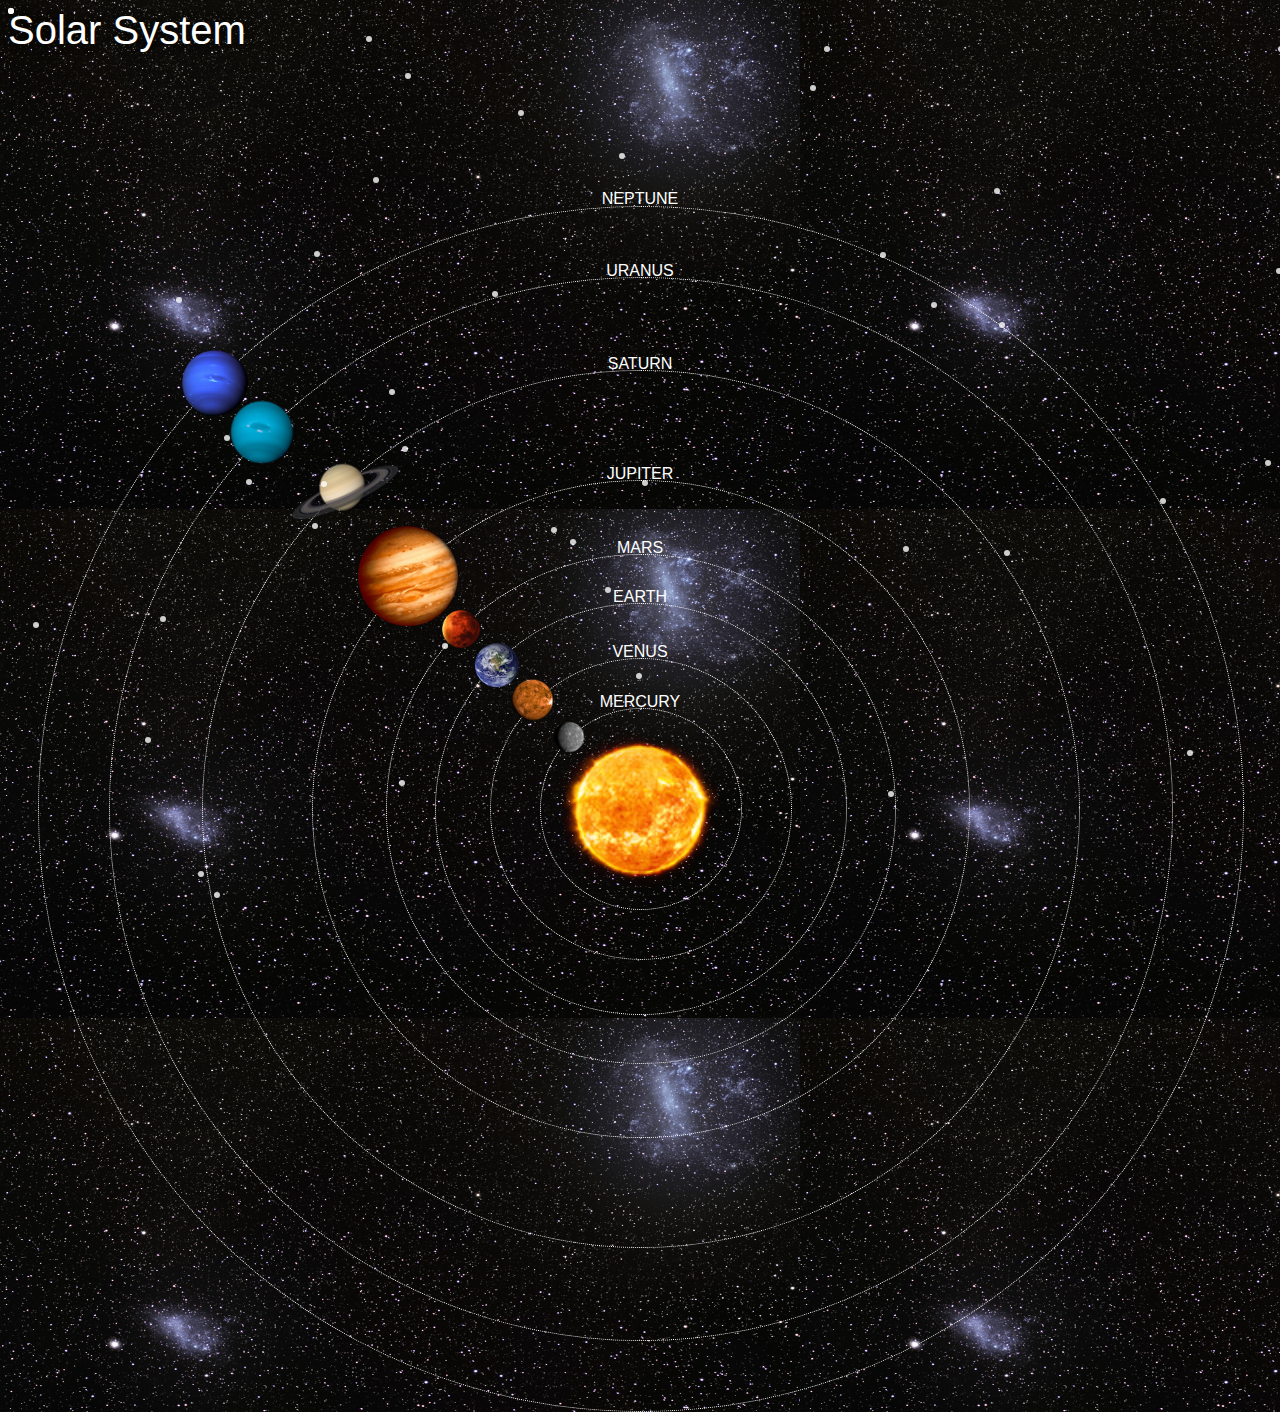
<file: index.html>
<!DOCTYPLE HTML>
<html>
 <head>
 <title>Solar System</title>
 <link rel="stylesheet" href="style.css"/>

     <script>
      document.addEventListener('DOMContentLoaded', function() {
      const container = document.getElementById('container');
      const numSparkles = 40; 
      for (let i = 0; i < numSparkles; i++) {
        const sparkle = document.createElement('div');
        sparkle.className = 'sparkle';
        sparkle.style.setProperty('--random-x', Math.random());
        sparkle.style.setProperty('--random-y', Math.random());
        container.appendChild(sparkle);}});
     </script>
     
 </head>
   
    <body>
    <div id="container">
        <div class="sparkle"></div>
        <div class="sparkle"></div>
        <div class="sparkle"></div>

    <h1>Solar System</h1>

     <a href="sun.html">
        <img src="images/sun.png" id="sun"/>
     </a>

    <div id="neptune-orbit">
     <a href="neptune.html">
        <img src="images/neptune.png" id="neptune"/>
     </a>
    </div>
    <div id="neptune-label" class="label-box">
        <a href="neptune.html">NEPTUNE</a>
      </div>


    <div id="uranus-orbit">
     <a href="uranus.html">
        <img src="images/uranus.png" id="uranus"/>
     </a>
    </div>
    <div id="uranus-label" class="label-box">
        <a href="uranus.html">URANUS</a>
      </div>


      <div id="saturn-orbit">
        <a href="saturn.html">
          <img src="images/saturn.png" id="saturn" />
        </a>
      </div>

      <div id="saturn-label" class="label-box">
        <a href="saturn.html">SATURN</a>
      </div>

      <div id="jupiter-orbit">
        <a href="jupiter.html">
          <img src="images/jupiter.png" id="jupiter" />
        </a>
      </div>

      <div id="jupiter-label" class="label-box">
        <a href="jupiter.html">JUPITER</a>
      </div>

      <div id="mars-orbit">
        <a href="mars.html">
          <img src="images/mars.png" id="mars" />
        </a>
      </div>

      <div id="mars-label" class="label-box">
        <a href="mars.html">MARS</a>
      </div>

      <div id="earth-orbit">
        <a href="earth.html">
          <img src="images/earth.png" id="earth" />
        </a>
      </div>

      <div id="earth-label" class="label-box">
        <a href="earth.html">EARTH</a>
      </div>

      <div id="venus-orbit">
        <a href="venus.html">
          <img src="images/venus.png" id="venus" />
        </a>
      </div>

      <div id="venus-label" class="label-box">
        <a href="venus.html">VENUS</a>
      </div>

      <div id="mercury-orbit">
        <a href="mercury.html">
          <img src="images/mercury.png" id="mercury" />
        </a>
      </div>

      <div id="mercury-label" class="label-box">
        <a href="mercury.html">MERCURY</a>
      </div>




      </div>
    </body>
</html>
</file>
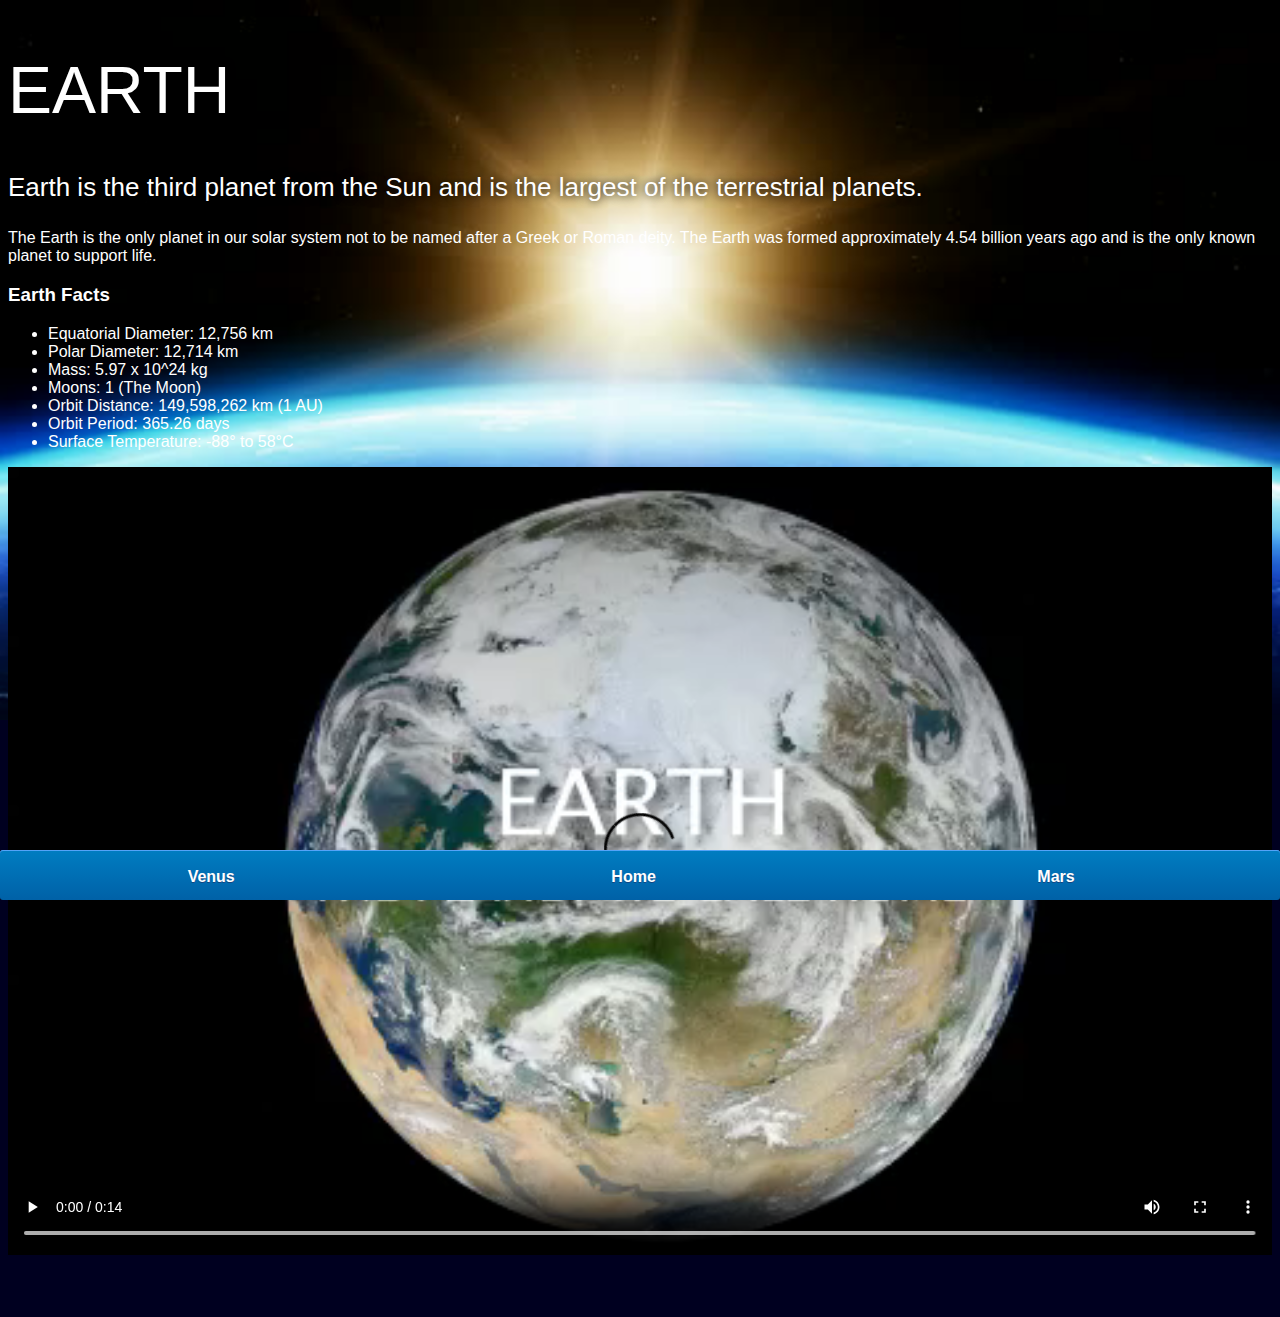
<file: earth.html>
<!DOCTYPE html>
<html lang="en">
  <head>
    <meta charset="UTF-8" />
    <meta name="viewport" content="width=device-width, initial-scale=1.0" />
    <title>Solar System | Earth</title>
    <link rel="stylesheet" href="style.pages.css" />
  </head>
  <body>
    <div id="main">
      <div id="content">
        <h1>Earth</h1>
        <p class="intro">
          Earth is the third planet from the Sun and is the largest of the
          terrestrial planets.
        </p>

        <p>
          The Earth is the only planet in our solar system not to be named after
          a Greek or Roman deity. The Earth was formed approximately 4.54
          billion years ago and is the only known planet to support life.
        </p>

        <h3>Earth Facts</h3>
        <ul>
          <li>Equatorial Diameter: 12,756 km</li>
          <li>Polar Diameter: 12,714 km</li>
          <li>Mass: 5.97 x 10^24 kg</li>
          <li>Moons: 1 (The Moon)</li>
          <li>Orbit Distance: 149,598,262 km (1 AU)</li>
          <li>Orbit Period: 365.26 days</li>
          <li>Surface Temperature: -88&deg; to 58&deg;C</li>
        </ul>
        <video id="video" controls>
          <source src="videos/earth-video.mp4" type="video/mp4" />
        </video>
      </div>
      <div id="tabs-bottom">
        <a href="venus.html">Venus</a>
        <a href="index.html">Home</a>
        <a href="mars.html">Mars</a>
      </div>
    </div>
  </body>
</html>
</file>
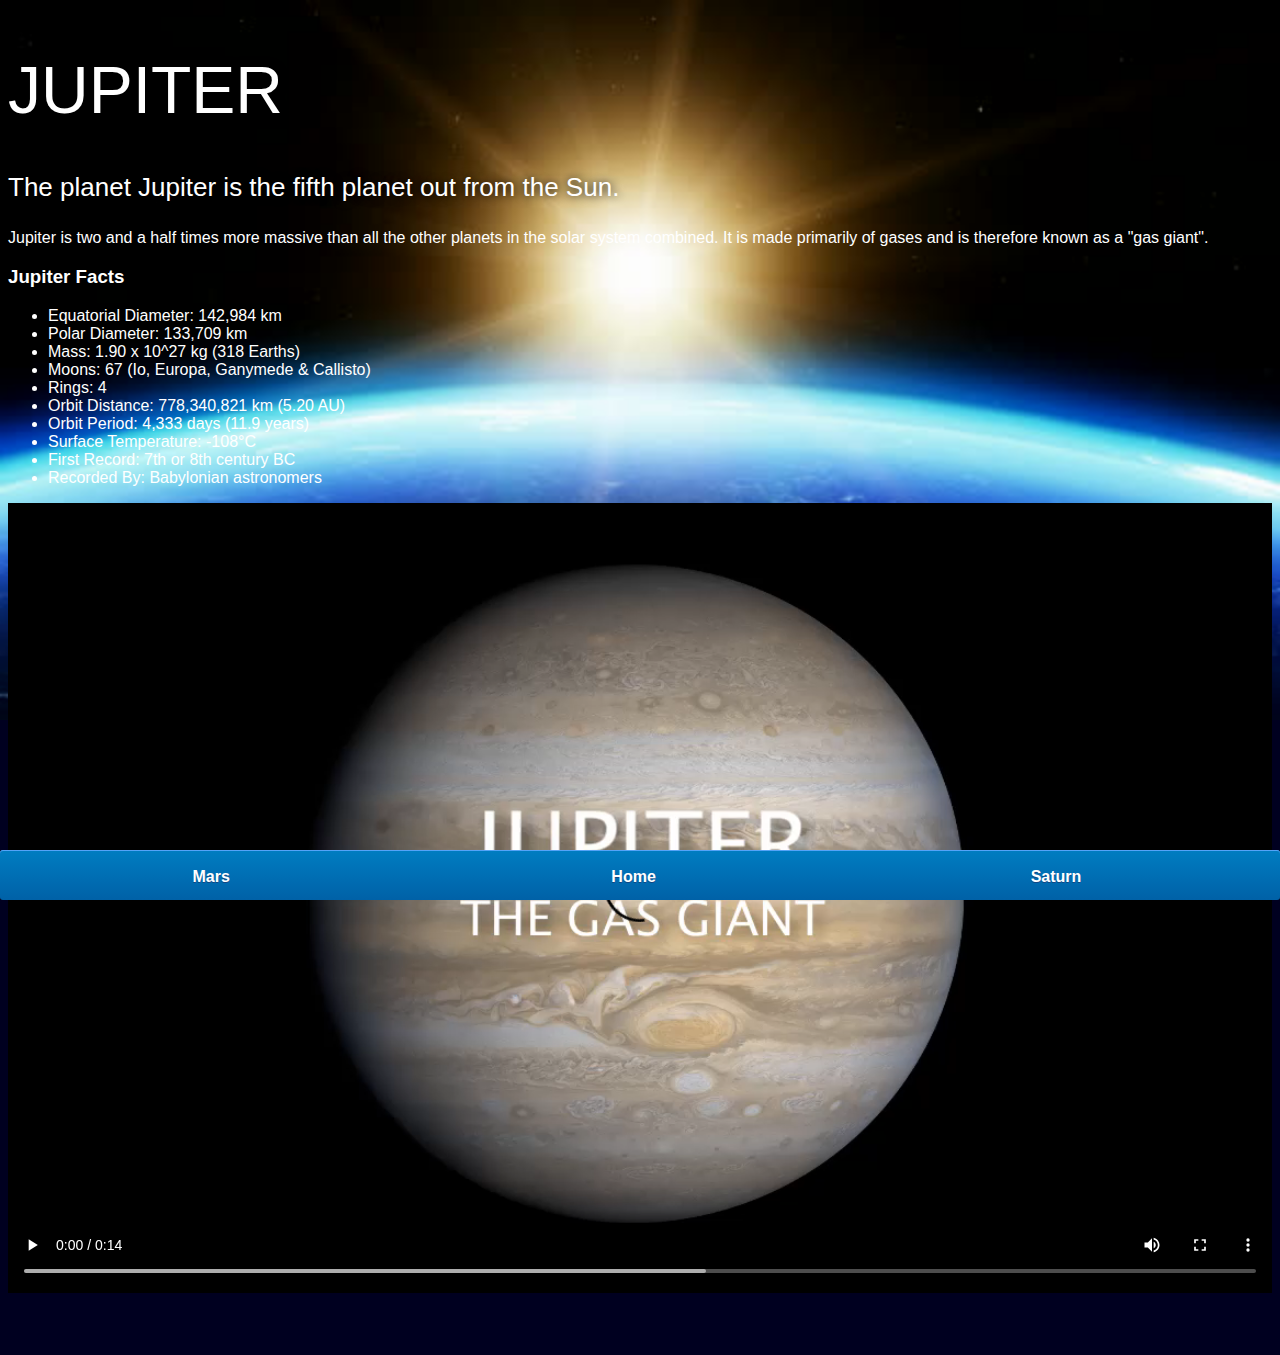
<file: jupiter.html>
<!DOCTYPE html>
<html lang="en">
  <head>
    <meta charset="UTF-8" />
    <meta name="viewport" content="width=device-width, initial-scale=1.0" />
    <title>Solar System | Jupiter</title>
    <link rel="stylesheet" href="style.pages.css"/>
  </head>
  <body>
    <div id="main">
      <div id="content">
        <h1>Jupiter</h1>
        <p class="intro">
          The planet Jupiter is the fifth planet out from the Sun.
        </p>

        <p>
          Jupiter is two and a half times more massive than all the other
          planets in the solar system combined. It is made primarily of gases
          and is therefore known as a "gas giant".
        </p>

        <h3>Jupiter Facts</h3>
        <ul>
          <li>Equatorial Diameter: 142,984 km</li>
          <li>Polar Diameter: 133,709 km</li>
          <li>Mass: 1.90 x 10^27 kg (318 Earths)</li>
          <li>Moons: 67 (Io, Europa, Ganymede & Callisto)</li>
          <li>Rings: 4</li>
          <li>Orbit Distance: 778,340,821 km (5.20 AU)</li>
          <li>Orbit Period: 4,333 days (11.9 years)</li>
          <li>Surface Temperature: -108&deg;C</li>
          <li>First Record: 7th or 8th century BC</li>
          <li>Recorded By: Babylonian astronomers</li>
        </ul>
        <video id="video" controls>
          <source src="videos/jupiter-video.mp4" type="video/mp4" />
        </video>
      </div>
      <div id="tabs-bottom">
        <a href="mars.html">Mars</a>
        <a href="index.html">Home</a>
        <a href="saturn.html">Saturn</a>
      </div>
    </div>
  </body>
</html>
</file>
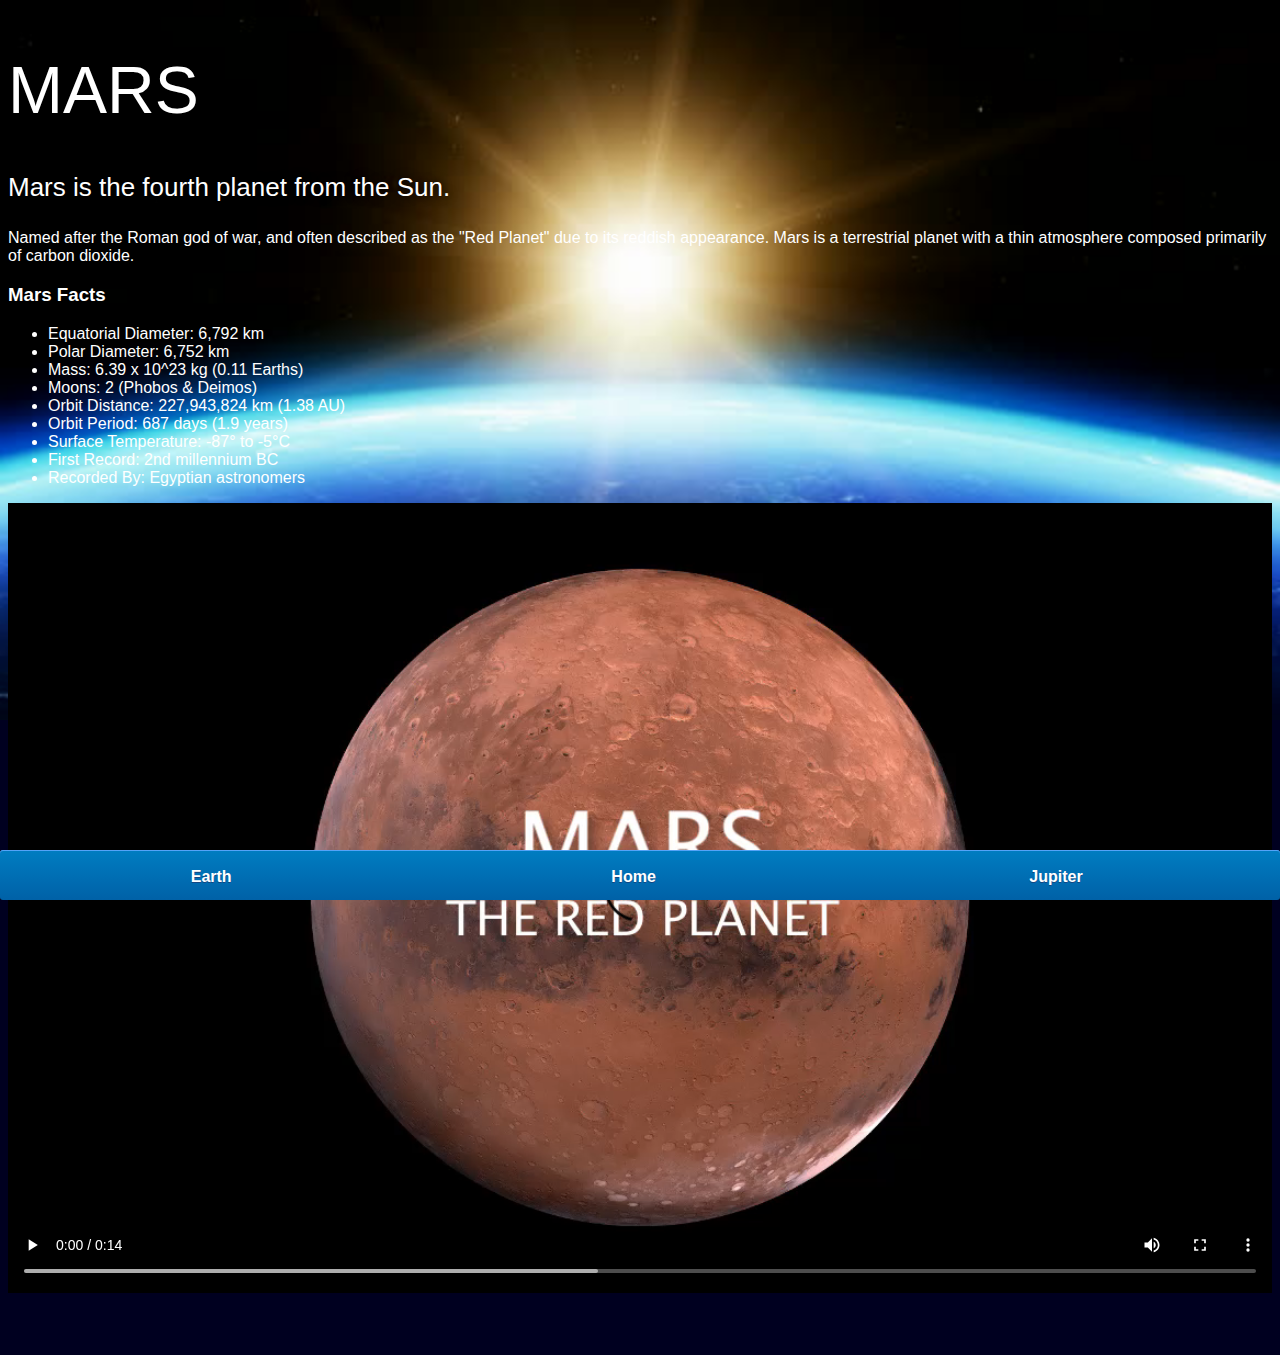
<file: mars.html>
<!DOCTYPE html>
<html lang="en">
  <head>
    <meta charset="UTF-8" />
    <meta name="viewport" content="width=device-width, initial-scale=1.0" />
    <title>Solar System | Mars</title>
    <link rel="stylesheet" href="style.pages.css" />
  </head>
  <body>
    <div id="main">
      <div id="content">
        <h1>Mars</h1>
        <p class="intro">Mars is the fourth planet from the Sun.</p>

        <p>
          Named after the Roman god of war, and often described as the "Red
          Planet" due to its reddish appearance. Mars is a terrestrial planet
          with a thin atmosphere composed primarily of carbon dioxide.
        </p>

        <h3>Mars Facts</h3>
        <ul>
          <li>Equatorial Diameter: 6,792 km</li>
          <li>Polar Diameter: 6,752 km</li>
          <li>Mass: 6.39 x 10^23 kg (0.11 Earths)</li>
          <li>Moons: 2 (Phobos & Deimos)</li>
          <li>Orbit Distance: 227,943,824 km (1.38 AU)</li>
          <li>Orbit Period: 687 days (1.9 years)</li>
          <li>Surface Temperature: -87&deg; to -5&deg;C</li>
          <li>First Record: 2nd millennium BC</li>
          <li>Recorded By: Egyptian astronomers</li>
        </ul>
        <video id="video" controls>
          <source src="videos/mars-video.mp4" type="video/mp4" />
        </video>
      </div>
      <div id="tabs-bottom">
        <a href="earth.html">Earth</a>
        <a href="index.html">Home</a>
        <a href="jupiter.html">Jupiter</a>
      </div>
    </div>
  </body>
</html>
</file>
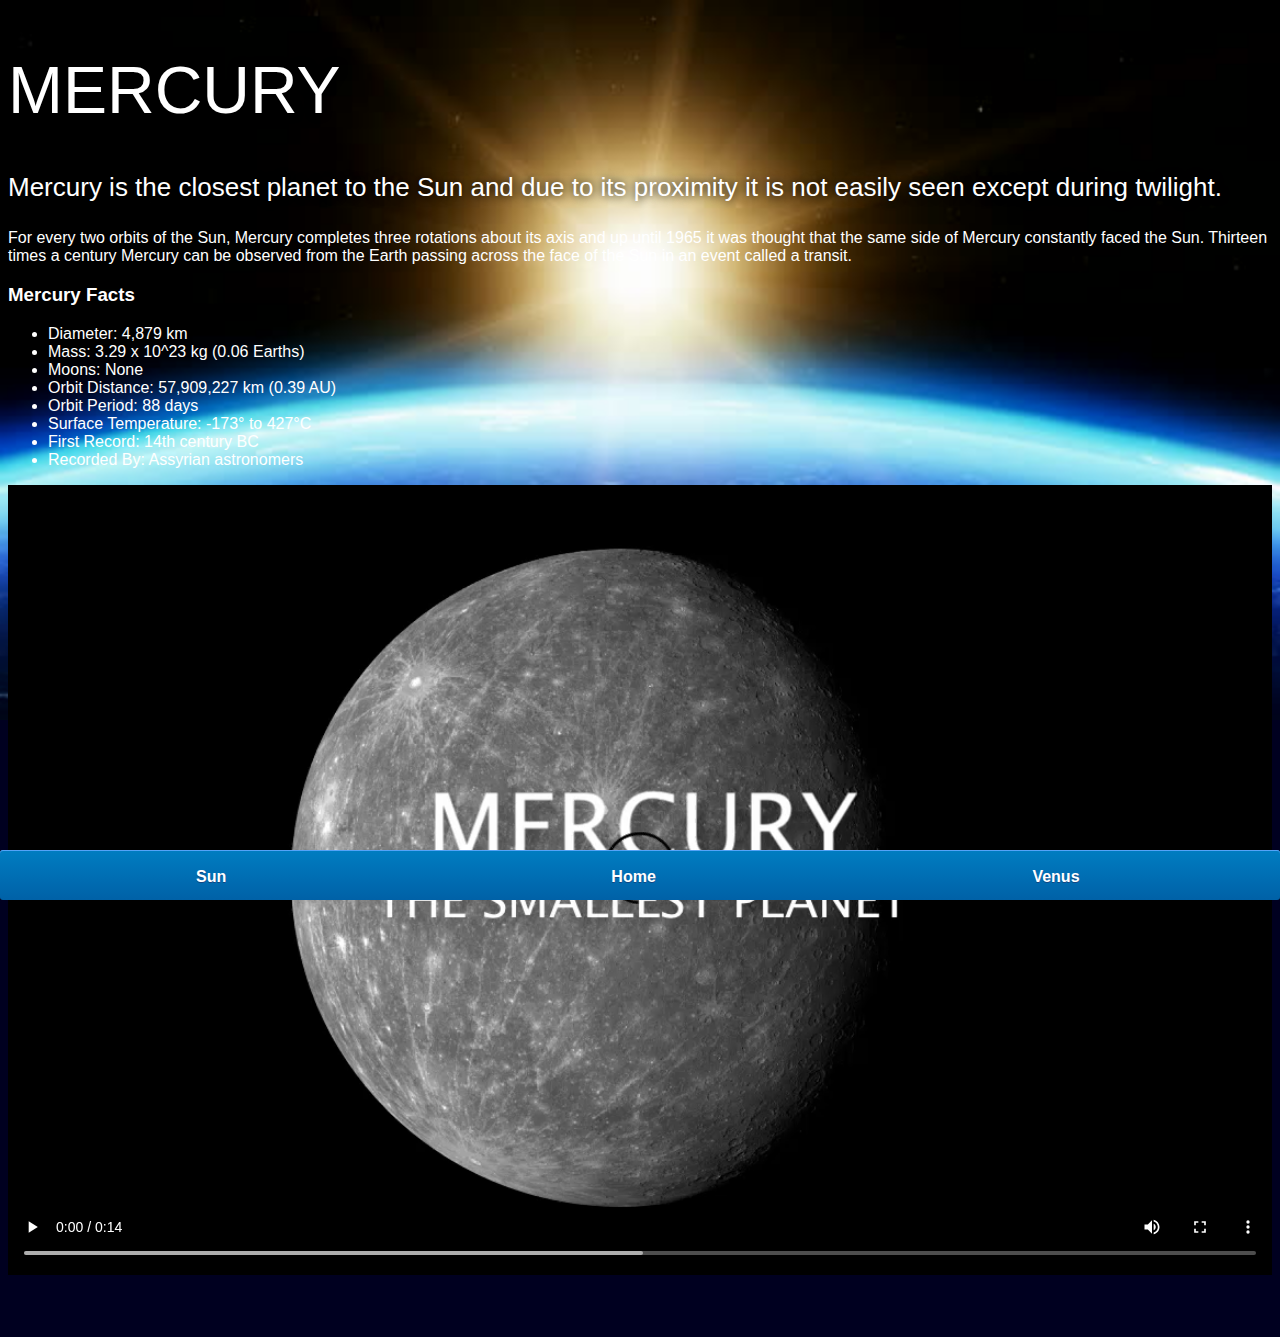
<file: mercury.html>
<!DOCTYPE html>
<html lang="en">
  <head>
    <meta charset="UTF-8" />
    <meta name="viewport" content="width=device-width, initial-scale=1.0" />
    <title>Solar System | Mercury</title>
    <link rel="stylesheet" href="style.pages.css" />
  </head>
  <body>
    <div id="main">
      <div id="content">
        <h1>Mercury</h1>
        <p class="intro">
          Mercury is the closest planet to the Sun and due to its proximity it
          is not easily seen except during twilight.
        </p>

        <p>
          For every two orbits of the Sun, Mercury completes three rotations
          about its axis and up until 1965 it was thought that the same side of
          Mercury constantly faced the Sun. Thirteen times a century Mercury can
          be observed from the Earth passing across the face of the Sun in an
          event called a transit.
        </p>

        <h3>Mercury Facts</h3>
        <ul>
          <li>Diameter: 4,879 km</li>
          <li>Mass: 3.29 x 10^23 kg (0.06 Earths)</li>
          <li>Moons: None</li>
          <li>Orbit Distance: 57,909,227 km (0.39 AU)</li>
          <li>Orbit Period: 88 days</li>
          <li>Surface Temperature: -173&deg; to 427&deg;C</li>
          <li>First Record: 14th century BC</li>
          <li>Recorded By: Assyrian astronomers</li>
        </ul>
        <video id="video" controls>
          <source src="videos/mercury-video.mp4" type="video/mp4" />
        </video>
      </div>
      <div id="tabs-bottom">
        <a href="sun.html">Sun</a>
        <a href="index.html">Home</a>
        <a href="venus.html">Venus</a>
      </div>
    </div>
  </body>
</html>
</file>
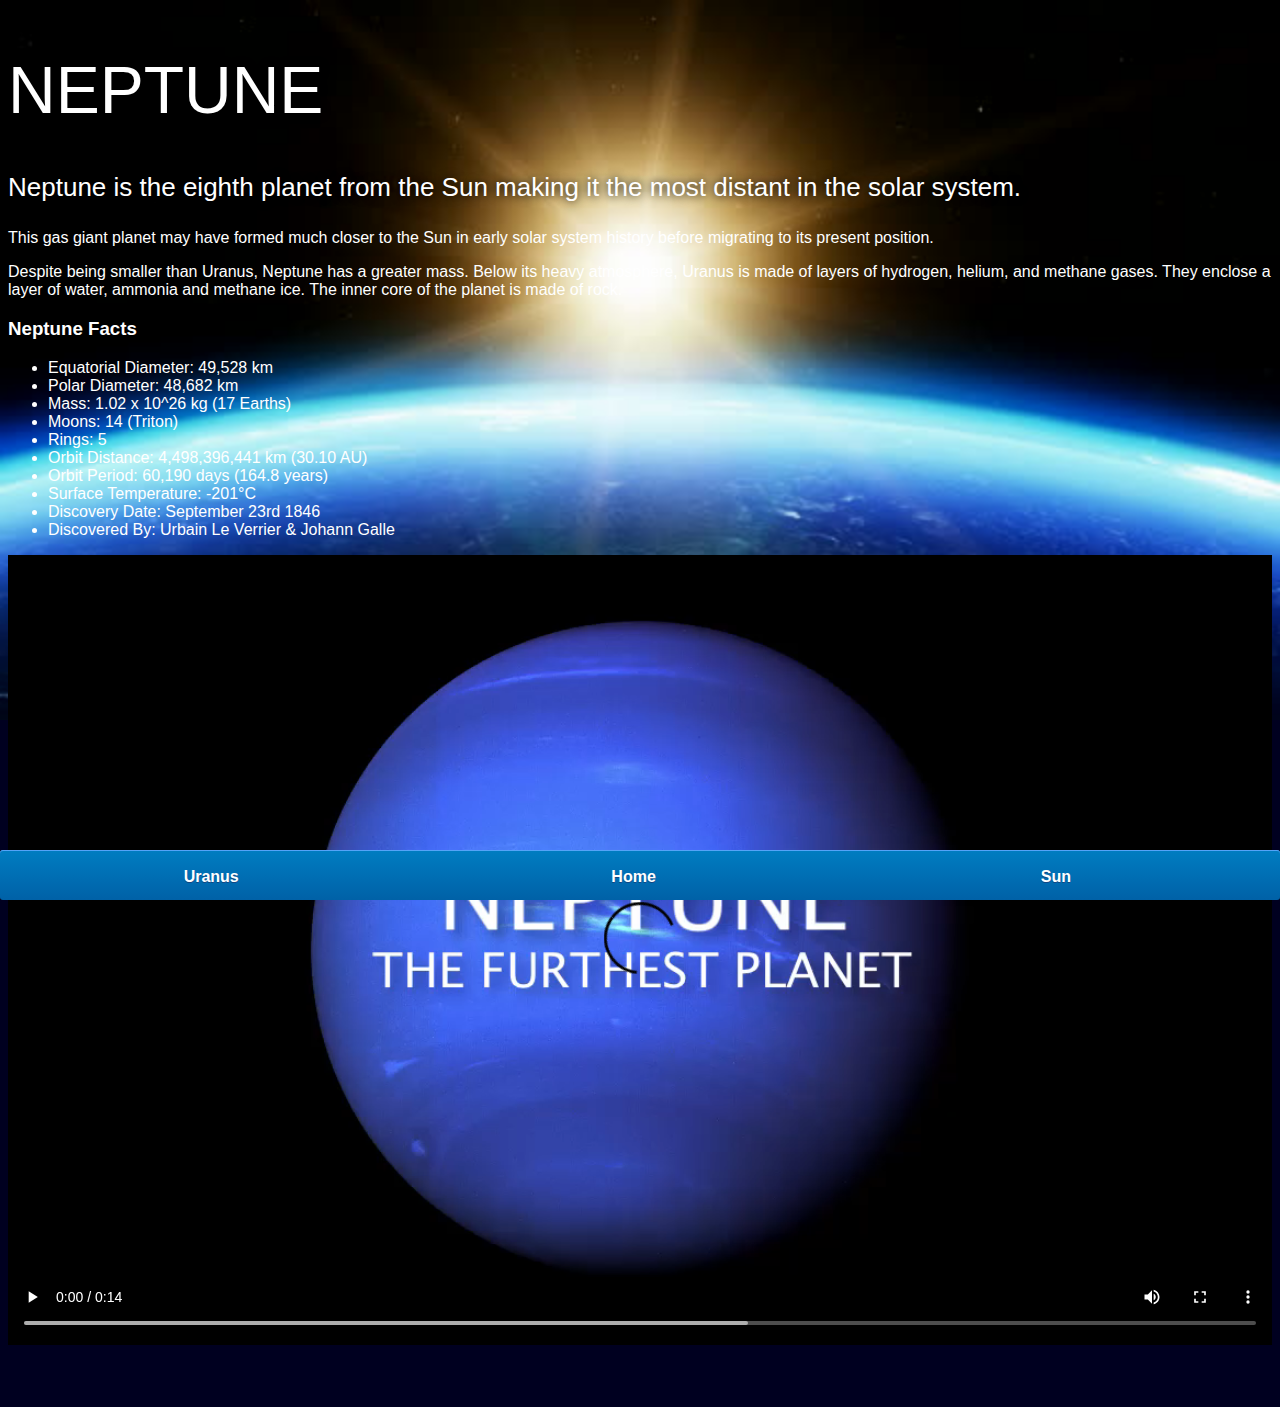
<file: neptune.html>
<!DOCTYPE html>
<html lang="en">
  <head>
    <meta charset="UTF-8" />
    <meta name="viewport" content="width=device-width, initial-scale=1.0" />
    <title>Solar System | Neptune</title>
    <link rel="stylesheet" href="style.pages.css" />
  </head>
  <body>
    <div id="main">
      <div id="content">
        <h1>Neptune</h1>
        <p class="intro">
          Neptune is the eighth planet from the Sun making it the most distant
          in the solar system.
        </p>
        <p>
          This gas giant planet may have formed much closer to the Sun in early
          solar system history before migrating to its present position.
        </p>

        <p>
          Despite being smaller than Uranus, Neptune has a greater mass. Below
          its heavy atmosphere, Uranus is made of layers of hydrogen, helium,
          and methane gases. They enclose a layer of water, ammonia and methane
          ice. The inner core of the planet is made of rock.
        </p>

        <h3>Neptune Facts</h3>
        <ul>
          <li>Equatorial Diameter: 49,528 km</li>
          <li>Polar Diameter: 48,682 km</li>
          <li>Mass: 1.02 x 10^26 kg (17 Earths)</li>
          <li>Moons: 14 (Triton)</li>
          <li>Rings: 5</li>
          <li>Orbit Distance: 4,498,396,441 km (30.10 AU)</li>
          <li>Orbit Period: 60,190 days (164.8 years)</li>
          <li>Surface Temperature: -201&deg;C</li>
          <li>Discovery Date: September 23rd 1846</li>
          <li>Discovered By: Urbain Le Verrier & Johann Galle</li>
        </ul>

        <video id="video" controls>
          <source src="videos/neptune-video.mp4" type="video/mp4" />
        </video>
      </div>
      <div id="tabs-bottom">
        <a href="uranus.html">Uranus</a>
        <a href="index.html">Home</a>
        <a href="sun.html">Sun</a>
      </div>
    </div>
  </body>
</html>
</file>
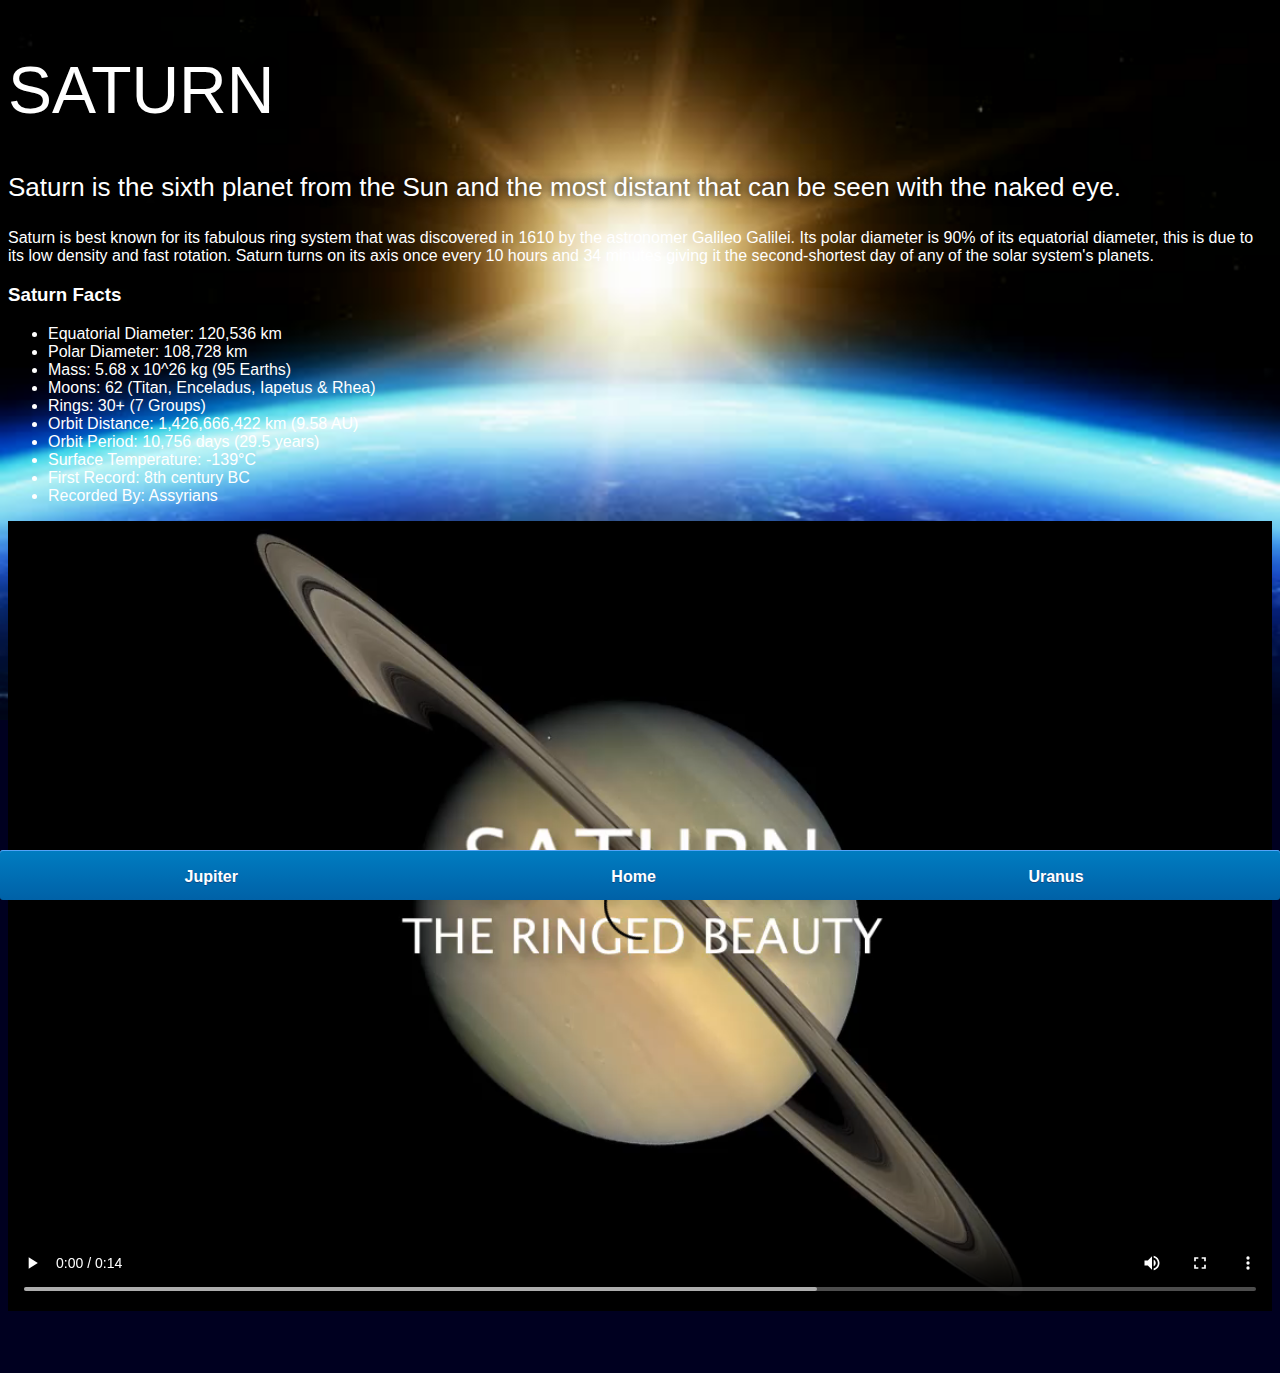
<file: saturn.html>
<!DOCTYPE html>
<html lang="en">
  <head>
    <meta charset="UTF-8" />
    <meta name="viewport" content="width=device-width, initial-scale=1.0" />
    <title>Solar System | Saturn</title>
    <link rel="stylesheet" href="style.pages.css" />
  </head>
  <body>
    <div id="main">
      <div id="content">
        <h1>Saturn</h1>
        <p class="intro">
          Saturn is the sixth planet from the Sun and the most distant that can
          be seen with the naked eye.
        </p>

        <p>
          Saturn is best known for its fabulous ring system that was discovered
          in 1610 by the astronomer Galileo Galilei. Its polar diameter is 90%
          of its equatorial diameter, this is due to its low density and fast
          rotation. Saturn turns on its axis once every 10 hours and 34 minutes
          giving it the second-shortest day of any of the solar system's
          planets.
        </p>

        <h3>Saturn Facts</h3>
        <ul>
          <li>Equatorial Diameter: 120,536 km</li>
          <li>Polar Diameter: 108,728 km</li>
          <li>Mass: 5.68 x 10^26 kg (95 Earths)</li>
          <li>Moons: 62 (Titan, Enceladus, Iapetus & Rhea)</li>
          <li>Rings: 30+ (7 Groups)</li>
          <li>Orbit Distance: 1,426,666,422 km (9.58 AU)</li>
          <li>Orbit Period: 10,756 days (29.5 years)</li>
          <li>Surface Temperature: -139&deg;C</li>
          <li>First Record: 8th century BC</li>
          <li>Recorded By: Assyrians</li>
        </ul>
        <video id="video" controls>
          <source src="videos/saturn-video.mp4" type="video/mp4" />
        </video>
      </div>
      <div id="tabs-bottom">
        <a href="jupiter.html">Jupiter</a>
        <a href="index.html">Home</a>
        <a href="uranus.html">Uranus</a>
      </div>
    </div>
  </body>
</html>
</file>
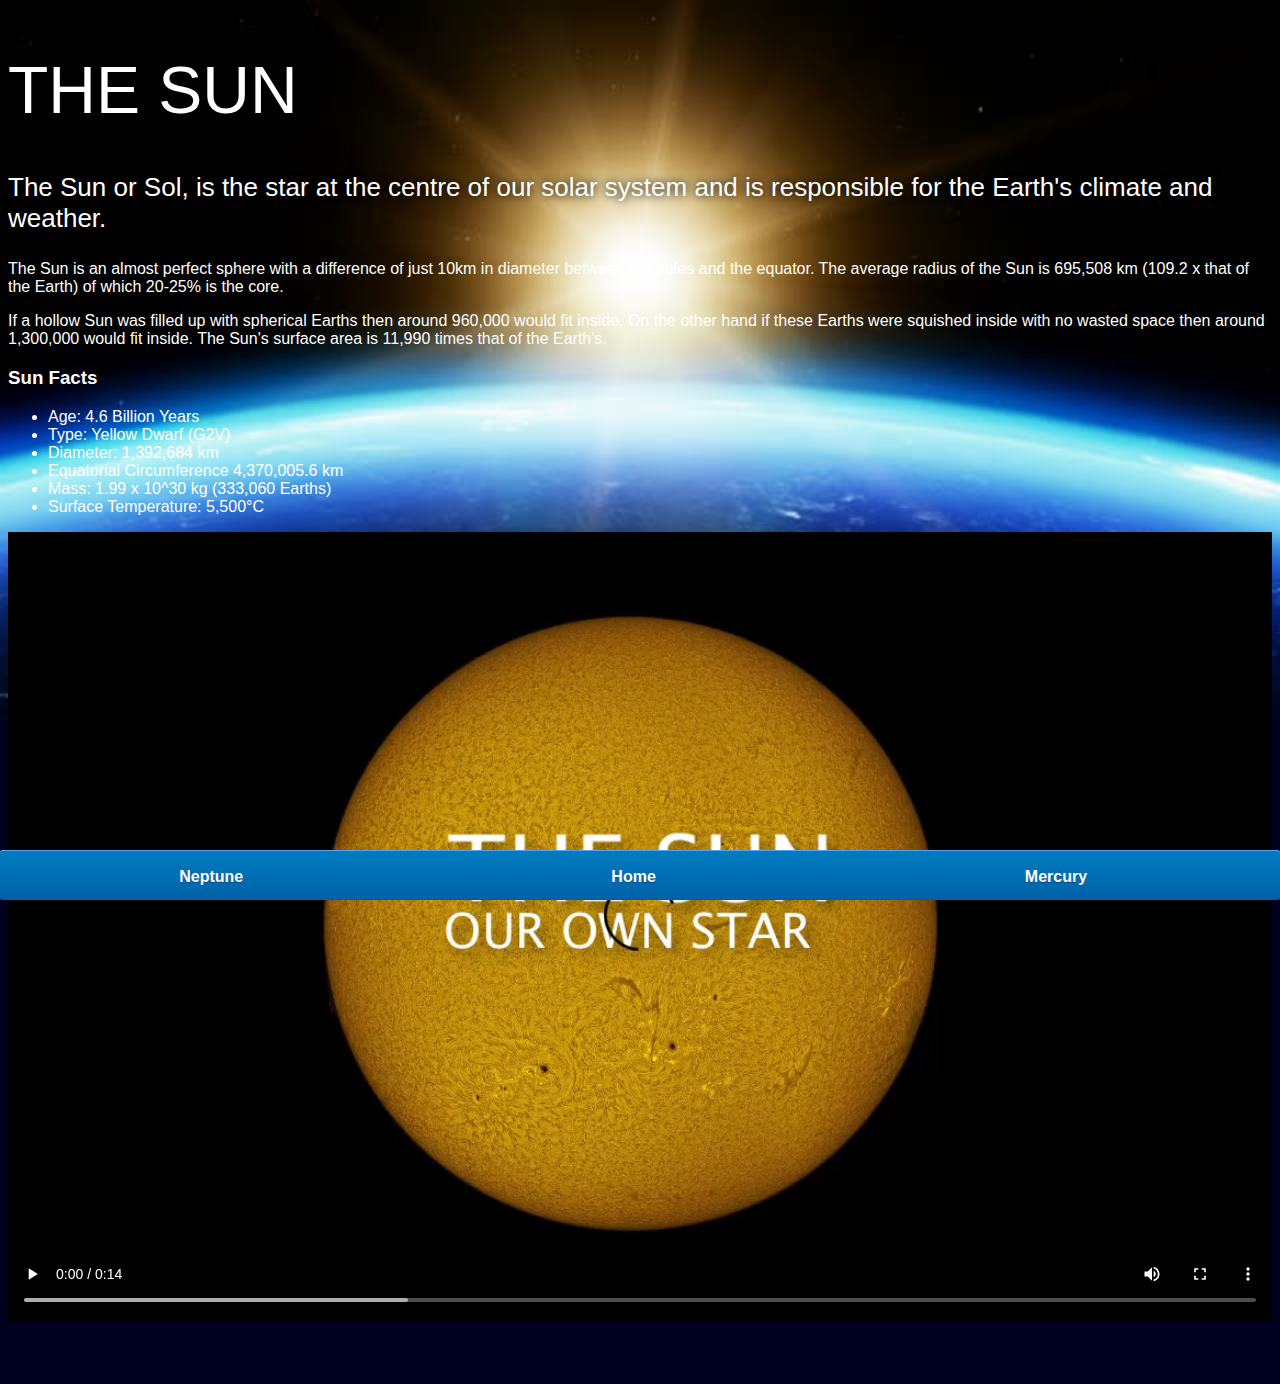
<file: sun.html>
<!DOCTYPE html>
<html lang="en">
  <head>
    <meta charset="UTF-8" />
    <meta name="viewport" content="width=device-width, initial-scale=1.0" />
    <title>Solar System | Sun</title>
    <link rel="stylesheet" href="style.pages.css" />
  </head>
  <body>
    <div id="main">
      <div id="content">
        <h1>The Sun</h1>
        <p class="intro">
          The Sun or Sol, is the star at the centre of our solar system and is
          responsible for the Earth's climate and weather.
        </p>

        <p>
          The Sun is an almost perfect sphere with a difference of just 10km in
          diameter between the poles and the equator. The average radius of the
          Sun is 695,508 km (109.2 x that of the Earth) of which 20-25% is the
          core.
        </p>
        <p>
          If a hollow Sun was filled up with spherical Earths then around
          960,000 would fit inside. On the other hand if these Earths were
          squished inside with no wasted space then around 1,300,000 would fit
          inside. The Sun's surface area is 11,990 times that of the Earth's.
        </p>

        <h3>Sun Facts</h3>
        <ul>
          <li>Age: 4.6 Billion Years</li>
          <li>Type: Yellow Dwarf (G2V)</li>
          <li>Diameter: 1,392,684 km</li>
          <li>Equatorial Circumference 4,370,005.6 km</li>
          <li>Mass: 1.99 x 10^30 kg (333,060 Earths)</li>
          <li>Surface Temperature: 5,500°C</li>
        </ul>

        <video id="video" controls>
          <source src="videos/sun-video.mp4" type="video/mp4" />
        </video>
      </div>
      <div id="tabs-bottom">
        <a href="neptune.html">Neptune</a>
        <a href="index.html">Home</a>
        <a href="mercury.html">Mercury</a>
      </div>
    </div>
  </body>
</html>
</file>
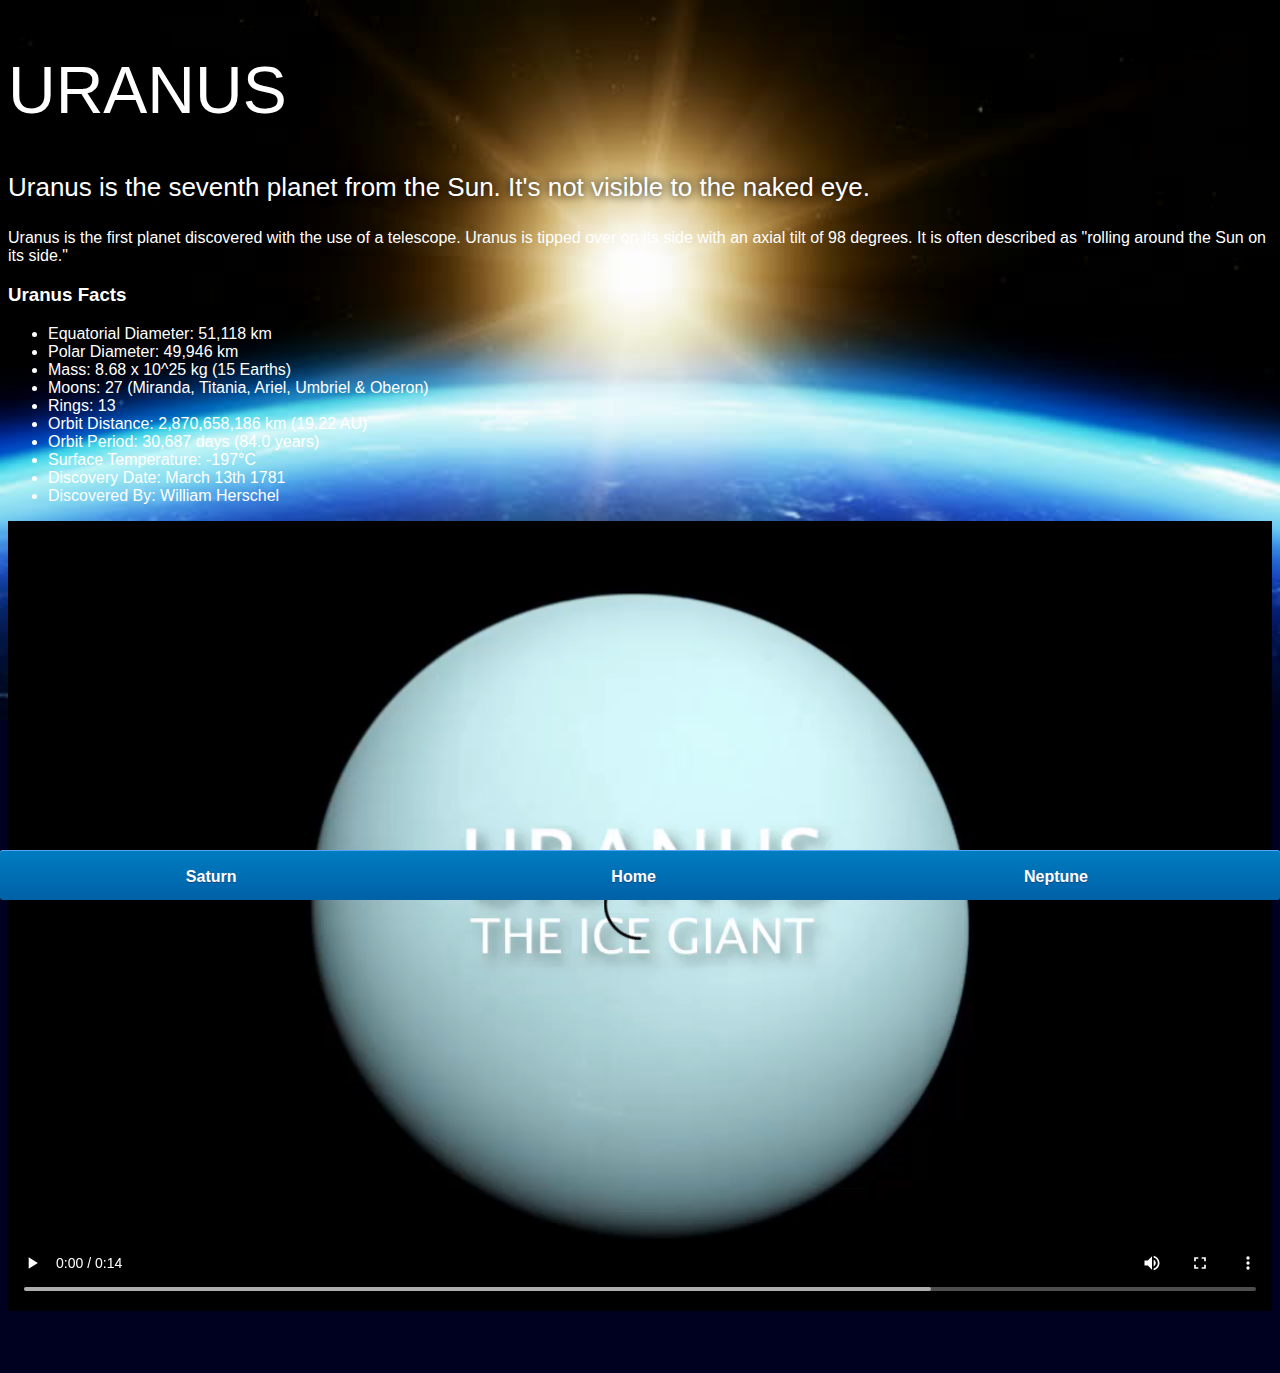
<file: uranus.html>
<!DOCTYPE html>
<html lang="en">
  <head>
    <meta charset="UTF-8" />
    <meta name="viewport" content="width=device-width, initial-scale=1.0" />
    <title>Solar System | Uranus</title>
    <link rel="stylesheet" href="style.pages.css" />
  </head>
  <body>
    <div id="main">
      <div id="content">
        <h1>Uranus</h1>
        <p class="intro">
          Uranus is the seventh planet from the Sun. It's not visible to the
          naked eye.
        </p>

        <p>
          Uranus is the first planet discovered with the use of a telescope.
          Uranus is tipped over on its side with an axial tilt of 98 degrees. It
          is often described as "rolling around the Sun on its side."
        </p>

        <h3>Uranus Facts</h3>
        <ul>
          <li>Equatorial Diameter: 51,118 km</li>
          <li>Polar Diameter: 49,946 km</li>
          <li>Mass: 8.68 x 10^25 kg (15 Earths)</li>
          <li>Moons: 27 (Miranda, Titania, Ariel, Umbriel & Oberon)</li>
          <li>Rings: 13</li>
          <li>Orbit Distance: 2,870,658,186 km (19.22 AU)</li>
          <li>Orbit Period: 30,687 days (84.0 years)</li>
          <li>Surface Temperature: -197&deg;C</li>
          <li>Discovery Date: March 13th 1781</li>
          <li>Discovered By: William Herschel</li>
        </ul>
        <video id="video" controls>
          <source src="videos/uranus-video.mp4" type="video/mp4" />
        </video>
      </div>
      <div id="tabs-bottom">
        <a href="saturn.html">Saturn</a>
        <a href="index.html">Home</a>
        <a href="neptune.html">Neptune</a>
      </div>
    </div>
  </body>
</html>
</file>
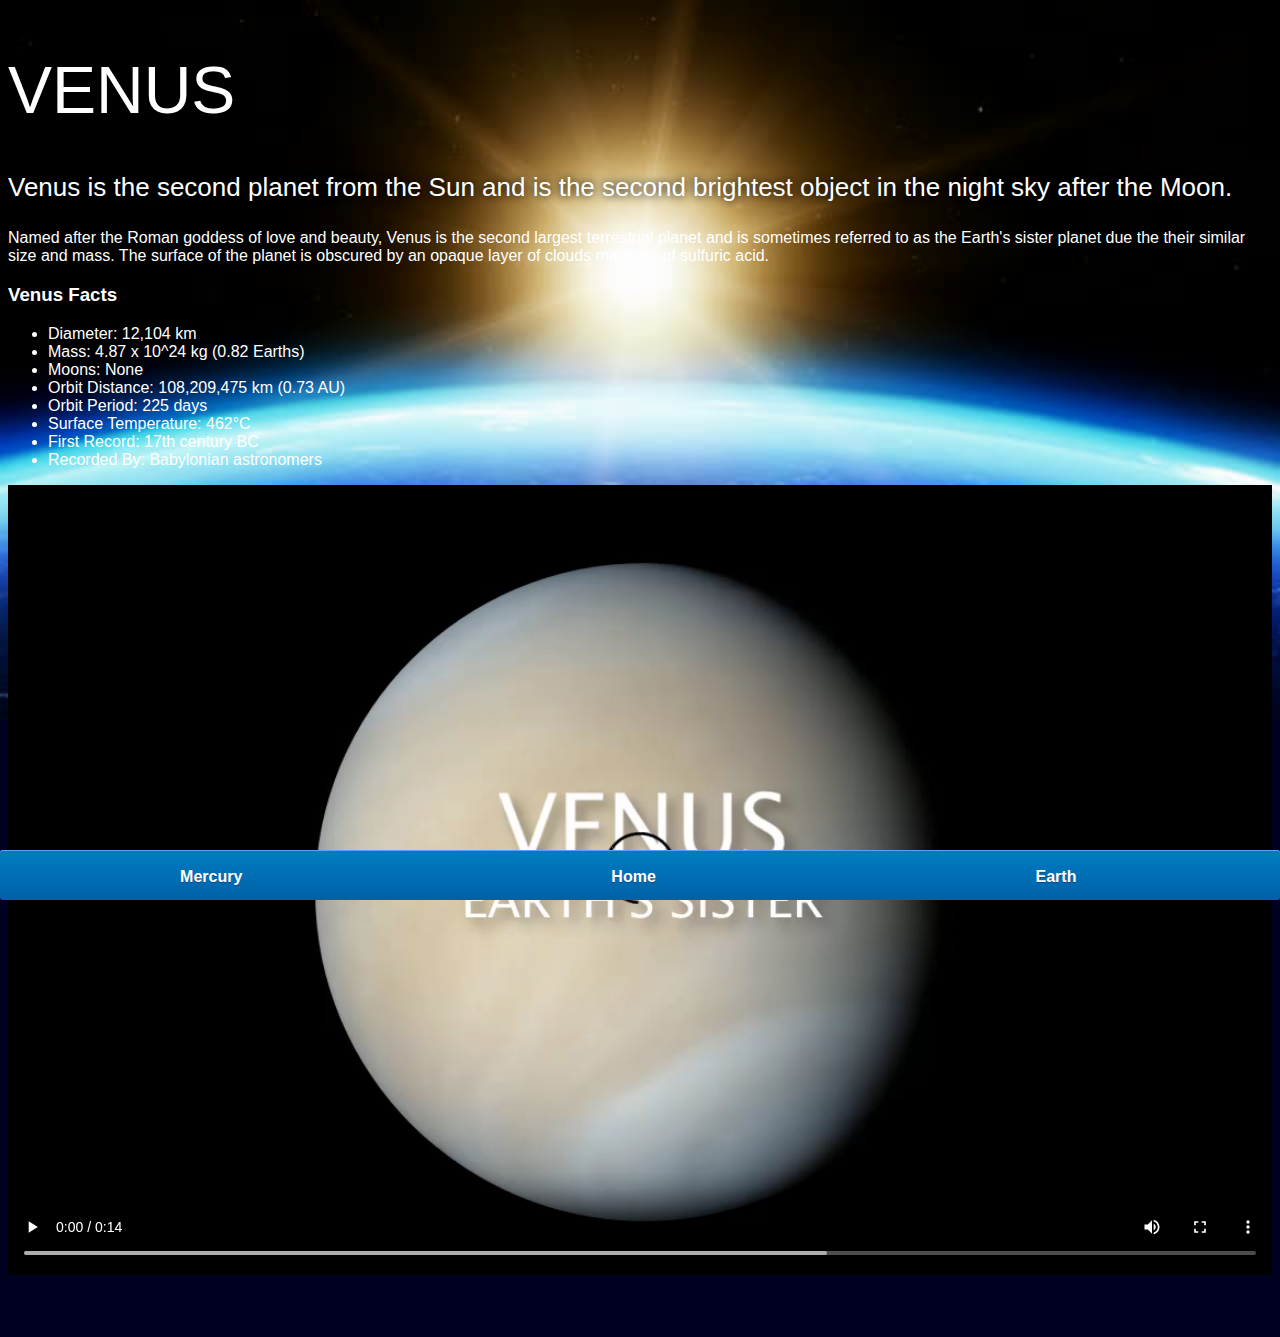
<file: venus.html>
<!DOCTYPE html>
<html lang="en">
  <head>
    <meta charset="UTF-8" />
    <meta name="viewport" content="width=device-width, initial-scale=1.0" />
    <title>Solar System | Venus</title>
    <link rel="stylesheet" href="style.pages.css" />
  </head>
  <body>
    <div id="main">
      <div id="content">
        <h1>Venus</h1>
        <p class="intro">
          Venus is the second planet from the Sun and is the second brightest
          object in the night sky after the Moon.
        </p>

        <p>
          Named after the Roman goddess of love and beauty, Venus is the second
          largest terrestrial planet and is sometimes referred to as the Earth's
          sister planet due the their similar size and mass. The surface of the
          planet is obscured by an opaque layer of clouds made up of sulfuric
          acid.
        </p>

        <h3>Venus Facts</h3>
        <ul>
          <li>Diameter: 12,104 km</li>
          <li>Mass: 4.87 x 10^24 kg (0.82 Earths)</li>
          <li>Moons: None</li>
          <li>Orbit Distance: 108,209,475 km (0.73 AU)</li>
          <li>Orbit Period: 225 days</li>
          <li>Surface Temperature: 462&deg;C</li>
          <li>First Record: 17th century BC</li>
          <li>Recorded By: Babylonian astronomers</li>
        </ul>
        <video id="video" controls>
          <source src="videos/venus-video.mp4" type="video/mp4" />
        </video>
      </div>
      <div id="tabs-bottom">
        <a href="mercury.html">Mercury</a>
        <a href="index.html">Home</a>
        <a href="earth.html">Earth</a>
      </div>
    </div>
  </body>
</html>
</file>
<file: style.css>
body {
    width: 100%;
    height: 100%;
    background: url(images/space.png);
    overflow: hidden;
   
}

h1 {
    font-family: sans-serif;
    font-weight: 100;
    font-size: 40px;
    text-shadow: 0 0 10px #000000;
    color: #fff;
}
/*==============SUN=============*/

#sun {
    position: absolute;
    z-index: 1000;
    width: 160px;
    bottom: 10px;
    left: 50%;
    margin-left: -80px;
}

/*==============NEPTUNE=============*/

#neptune {
    width: 66px;
    height: 66px;
    margin: 143px;
    z-index: 1000;
    animation: spin-right 8s linear infinite;
    -webkit-animation: spin-right 8s linear infinite
}

#neptune-orbit{
    position: absolute;
    width: 1204px;
    height: 1204px;
    bottom: -512px;
    left: 50%;
    margin-left: -602px;
    border: 1px dotted white;
    border-radius: 50%;
    animation: spin-left 14s linear infinite;
    -webkit-animation: spin-left 14s linear infinite;
}
#neptune-label {
    bottom: 692px;
}


/*=============== Uranus ================*/

#uranus {
    width: 66px;
    height: 66px;
    margin: 120px;
    z-index: 1000;

    animation: spin-right 8s linear infinite;
    -webkit-animation: spin-right 8s linear infinite;
}

#uranus-orbit {
    position: absolute;

    width: 1062px;
    height: 1062px;

    bottom: -441px;
    left: 50%;
    margin-left: -531px;

    border: 1px dotted #fff;
    border-radius: 50%;

    animation: spin-left 15s linear infinite;
    -webkit-animation: spin-left 15s linear infinite;
}

#uranus-label {
    bottom: 620px;
}

/*============= Saturn ==============*/

#saturn {
    width: 110px;
    margin: 85px;
    z-index: 1000;

    animation: spin-right 13s linear infinite;
    -webkit-animation: spin-right 13s linear infinite;
}

#saturn-orbit {
    position: absolute;

    width: 876px;
    height: 876px;

    bottom: -348px;
    left: 50%;
    margin-left: -438px;

    border: 1px dotted #fff;
    border-radius: 50%;

    animation: spin-left 13s linear infinite;
    -webkit-animation: spin-left 13s linear infinite;
}

#saturn-label {
    bottom: 527px;
}

/*=============== Jupiter ==========*/

#jupiter {
    width: 100px;
    height: 100px;
    margin: 45px;
    z-index: 1000;

    animation: spin-right 10s linear infinite;
    -webkit-animation: spin-right 10s linear infinite;
}

#jupiter-orbit {
    position: absolute;

    width: 656px;
    height: 656px;

    bottom: -238px;
    left: 50%;
    margin-left: -328px;

    border: 1px dotted #fff;
    border-radius: 50%;

    animation: spin-left 10s linear infinite;
    -webkit-animation: spin-left 10s linear infinite;
}

#jupiter-label {
    bottom: 417px;
}

/*=== Mars ===*/

#mars {
    width: 38px;
    height: 38px;
    margin: 55px;
    z-index: 1000;

    animation: spin-right 3s linear infinite;
    -webkit-animation: spin-right 3s linear infinite;
}

#mars-orbit {
    position: absolute;

    width: 508px;
    height: 508px;

    bottom: -164px;
    left: 50%;
    margin-left: -254px;

    border: 1px dotted white;
    border-radius: 50%;

    animation: spin-left 4s linear infinite;
    -webkit-animation: spin-left 4s linear infinite;
}

#mars-label{
    bottom: 343px;
}

/*=== Earth ===*/

#earth {
    width: 50px;
    height: 50px;
    margin: 36px;
    z-index: 1000;

    animation: spin-right 3s linear infinite;
    -webkit-animation: spin-right 3s linear infinite;
}

#earth-orbit {
    position: absolute;

    width: 410px;
    height: 410px;

    bottom: -115px;
    left: 50%;
    margin-left: -205px;

    border: 1px dotted white;
    border-radius: 50%;

    animation: spin-left 5s linear infinite;
    -webkit-animation: spin-left 5s linear infinite;
}

#earth-label{
    bottom: 294px;
}

/*=== Venus ===*/

#venus {
    width: 50px;
    height: 50px;
    margin: 16px;
    z-index: 1000;
}

#venus-orbit {
    position: absolute;

    width: 300px;
    height: 300px;

    bottom: -60px;
    left: 50%;
    margin-left: -150px;

    border: 1px dotted white;
    border-radius: 50%;

    animation: spin-left 4s linear infinite;
    -webkit-animation: spin-left 4s linear infinite;
}

#venus-label{
    bottom: 239px;
}

/*=== Mercury ===*/

#mercury {
    width: 40px;
    height: 40px;
    margin: 8px;
    z-index: 1000;
}


#mercury-orbit {
    position: absolute;
    z-index: 1;

    width: 200px;
    height: 200px;

    bottom: -10px;
    left: 50%;
    margin-left: -100px;

    border: 1px dotted white;
    border-radius: 50%;

    animation: spin-left 2s linear infinite;
    -webkit-animation: spin-left 2s linear infinite;
}

#mercury-label{
    bottom: 189px;
}





/*============== label-box ==============*/

.label-box {
    position: absolute;
    width: 150px;
    left: 50%;
    margin-left: -75px;
    text-align: center;
    color: #fff;
    font-weight: 100;
    font-family: sans-serif;
}
.label-box a {
    color: #fff;
    text-decoration: none;
    padding: 0;
    margin: 0;
}
.label-box a:visited {
    color: #fff;
}


.sparkle {
    position: absolute;
    width: 6px; /* Adjust size of sparkles */
    height: 6px;
    background: rgba(255, 255, 255, 0.8); /* Semi-transparent white */
    border-radius: 50%;
    animation: sparkleAnimation 1.5s infinite; /* Adjust animation duration */
    top: calc(100% * var(--random-y));
    left: calc(100% * var(--random-x));
}




/*=============== Animation ===============*/

@keyframes spin-left {
    100% {
        transform: rotate(-360deg);
        -webkit-transform: rotate(-360deg);
    }
}

@keyframes spin-right {
    100% {
        transform: rotate(360deg);
        -webkit-transform: rotate(360deg);
    }
}

@keyframes sparkleAnimation {
    0% {
        transform: scale(1);
        opacity: 0.8;
    }
    50% {
        transform: scale(2);
        opacity: 0.4;
    }
    100% {
        transform: scale(1);
        opacity: 0.8;
    }
}
</file>
<file: style.pages.css>
body {
    margin: 0;
    padding: 0;
    width: 100%;
    background-color: #000020;
    font-family: sans-serif;
    background-image: url(images/earth-sunrise.jpg);
    background-repeat: no-repeat;
    background-size: 100%;
    color: #fff;
}

h1 {
    font-weight: 100;
    font-size: 66px;
    text-shadow: 0 0 10px #000;
    text-transform: uppercase;
}

p.intro {
    font-size: 26px;
    font-weight: 200;
    text-shadow: 0 0 10px #000;
}

#content {
    margin-bottom: 50px;
    padding: 8px;
}

#video {
    width: 100%;
}

/*=== Tabs Bottom ===*/

#tabs-bottom {
    position: fixed;
    bottom: 0;
    left: 0;
    z-index: 500;
    display: inline-block;
    width: 100%;
    height: 50px;

    box-shadow: inset 0px 1px 0px 0px #54a3f7;
    background: linear-gradient(#007dc1, #0061a7); 
    border-radius: 3px;
    border-color: 1px solid #124d77;
}

#tabs-bottom a {
    float: left;
    display: block;
    width: 33%;
    height: 35px;
    font-weight: 700;
    color: #fff;
    text-align: center;
    text-decoration: none;
    text-shadow: 0px 1px 0px #154682;
    padding-top: 18px;
}
</file>
